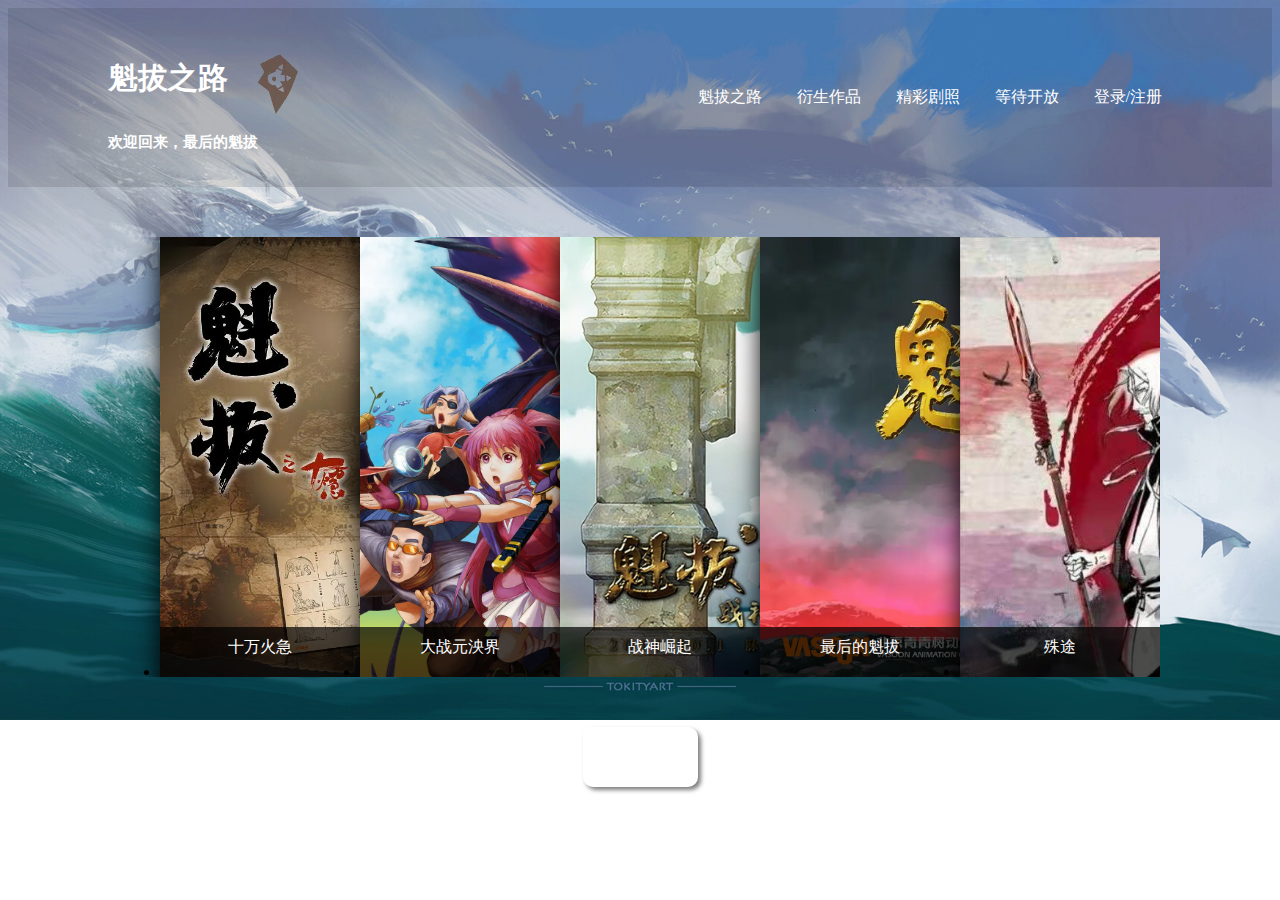
<file: 魁拔/index/index.html>
<!DOCTYPE html>
<html lang="en">
<head>
    <meta charset="UTF-8">
    <meta http-equiv="X-UA-Compatible" content="IE=edge">
    <meta name="viewport" content="width=device-width, initial-scale=1.0">
    <link rel="stylesheet" href="../css/index.css">
    <title>冲天槊</title>
</head>
<body>
  <!-- 导航栏 -->
  <header>
    <div class="navbar-box">
    <div class="nav-header">
    <p class="navbar-brand font-special"> 魁拔之路</p>
    <p class="navbar-brandE font-special"> 欢迎回来，最后的魁拔</p>
    </div>
    <p class="navbar-logo"><img src="../img/logo.png" alt="logo"></p>
    </div>
    <ul>
    <li><a href="魁拔之路.html">魁拔之路</a></li>
    <li><a href="衍生作品.html">衍生作品</a></li>
    <li><a href="精彩剧照.html">精彩剧照</a></li>
    <li><a href="等待开放.html">等待开放</a></li>
    <li><a href="登录.html">登录/注册</a></li>
    </ul>
  </header>

  <!-- 百叶窗展示 -->
    <ul class="box">
        <li>
          <a href="../index/等待开放.html"><img src="../img/index/魁拔一.jpg"></a>
          <div class="text">十万火急</div>
        </li>  
        <li>
          <a href="../index/等待开放.html"><img src="../img/index/魁拔2.jpg"></a>
          <div class="text">大战元泱界</div>
        </li>
        <li>
          <a href="../index/等待开放.html"><img src="../img/index/魁拔3.jpg"></a>
          <div class="text">战神崛起</div>
        </li>    
        <li>
          <a href="../index/等待开放.html"><img src="../img/index/魁拔41.jpg"></a>
          <div class="text">最后的魁拔</div>
        </li>  
        <li>
          <a href="../index/等待开放.html"><img src="../img/index/魁拔之殊途.jpg"></a>
          <div class="text">殊途</div>
        </li>  
    </ul>
    <div class="search">
        <a href="魁拔之路.html">search<span class="mask"></span></a>
    </div>
    
</body>
</html>
</file>
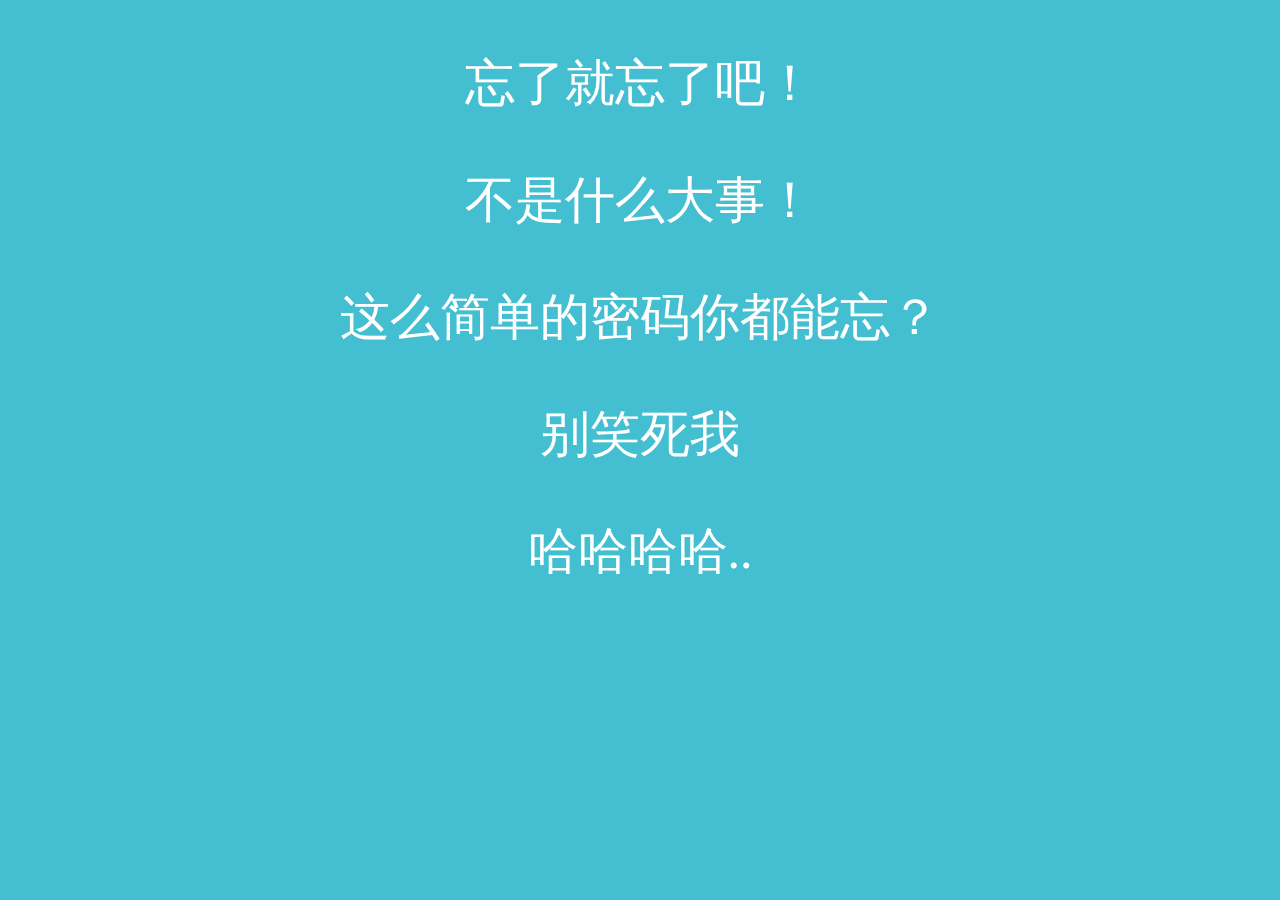
<file: 魁拔/index/忘记密码.html>
<!DOCTYPE html>
<html lang="en">
<head>
    <meta charset="UTF-8">
    <meta http-equiv="X-UA-Compatible" content="IE=edge">
    <meta name="viewport" content="width=device-width, initial-scale=1.0">
    <title>其实我没忘</title>
    <style>
        body{background: #44bfd2;}
        p{
        text-align: center;
        color: #fff;
        font-size: 50px;
    }
    </style>
</head>
<body>
    
    <p>忘了就忘了吧！</p>
    <p>不是什么大事！</p>
    <p>这么简单的密码你都能忘？</p>
    <p>别笑死我</p>
    <p>哈哈哈哈..</p>
    
</body>
</html>
</file>
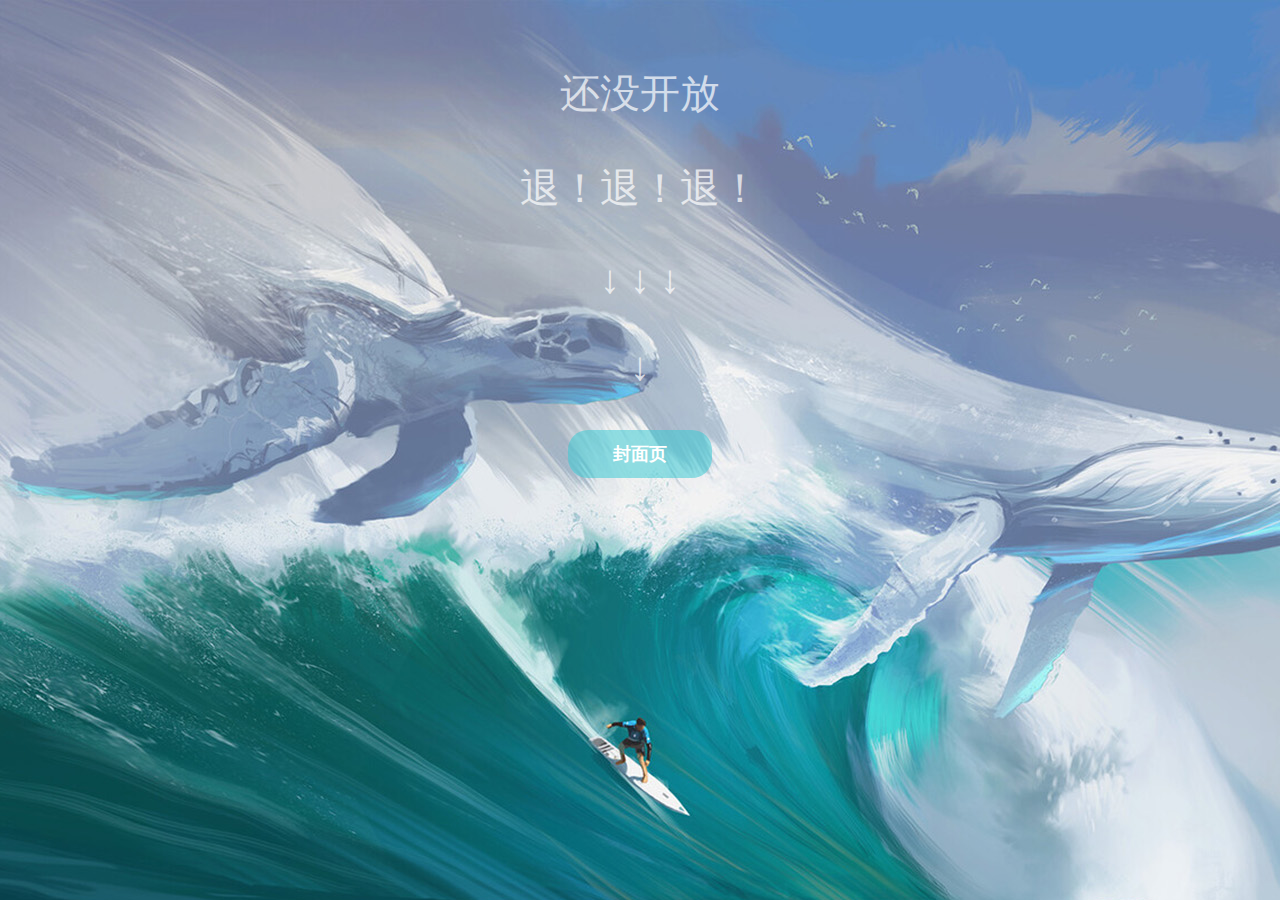
<file: 魁拔/index/等待开放.html>
<!DOCTYPE html>
<html lang="en">
<head>
    <meta charset="UTF-8">
    <meta http-equiv="X-UA-Compatible" content="IE=edge">
    <meta name="viewport" content="width=device-width, initial-scale=1.0">
    <title>还没好</title>
    <style>
        body{background-image: url(../img/index/bg.jpg);}
        p{
        color: #fff;
        text-align: center;
        font-size: 40px;
        opacity: 0.7;
        }
        div{text-align: center;}
        .gun {
        border-radius: 20px;
        border: 0px solid ;
        background: #38cad486;
        color: #fff;
        font-size: 18px;
        font-weight: bold;
        padding: 12px 45px;
}
    </style>
</head>
<body>
    <br>
    <p>还没开放</p>
    <p>退！退！退！</p>
    <p>↓ ↓ ↓</p>
    <p>↓</p>
    <div><input type="button" class="gun" value="封面页" onclick="window.location.href='./index.html'"/></div>
</body>
</html>
</file>
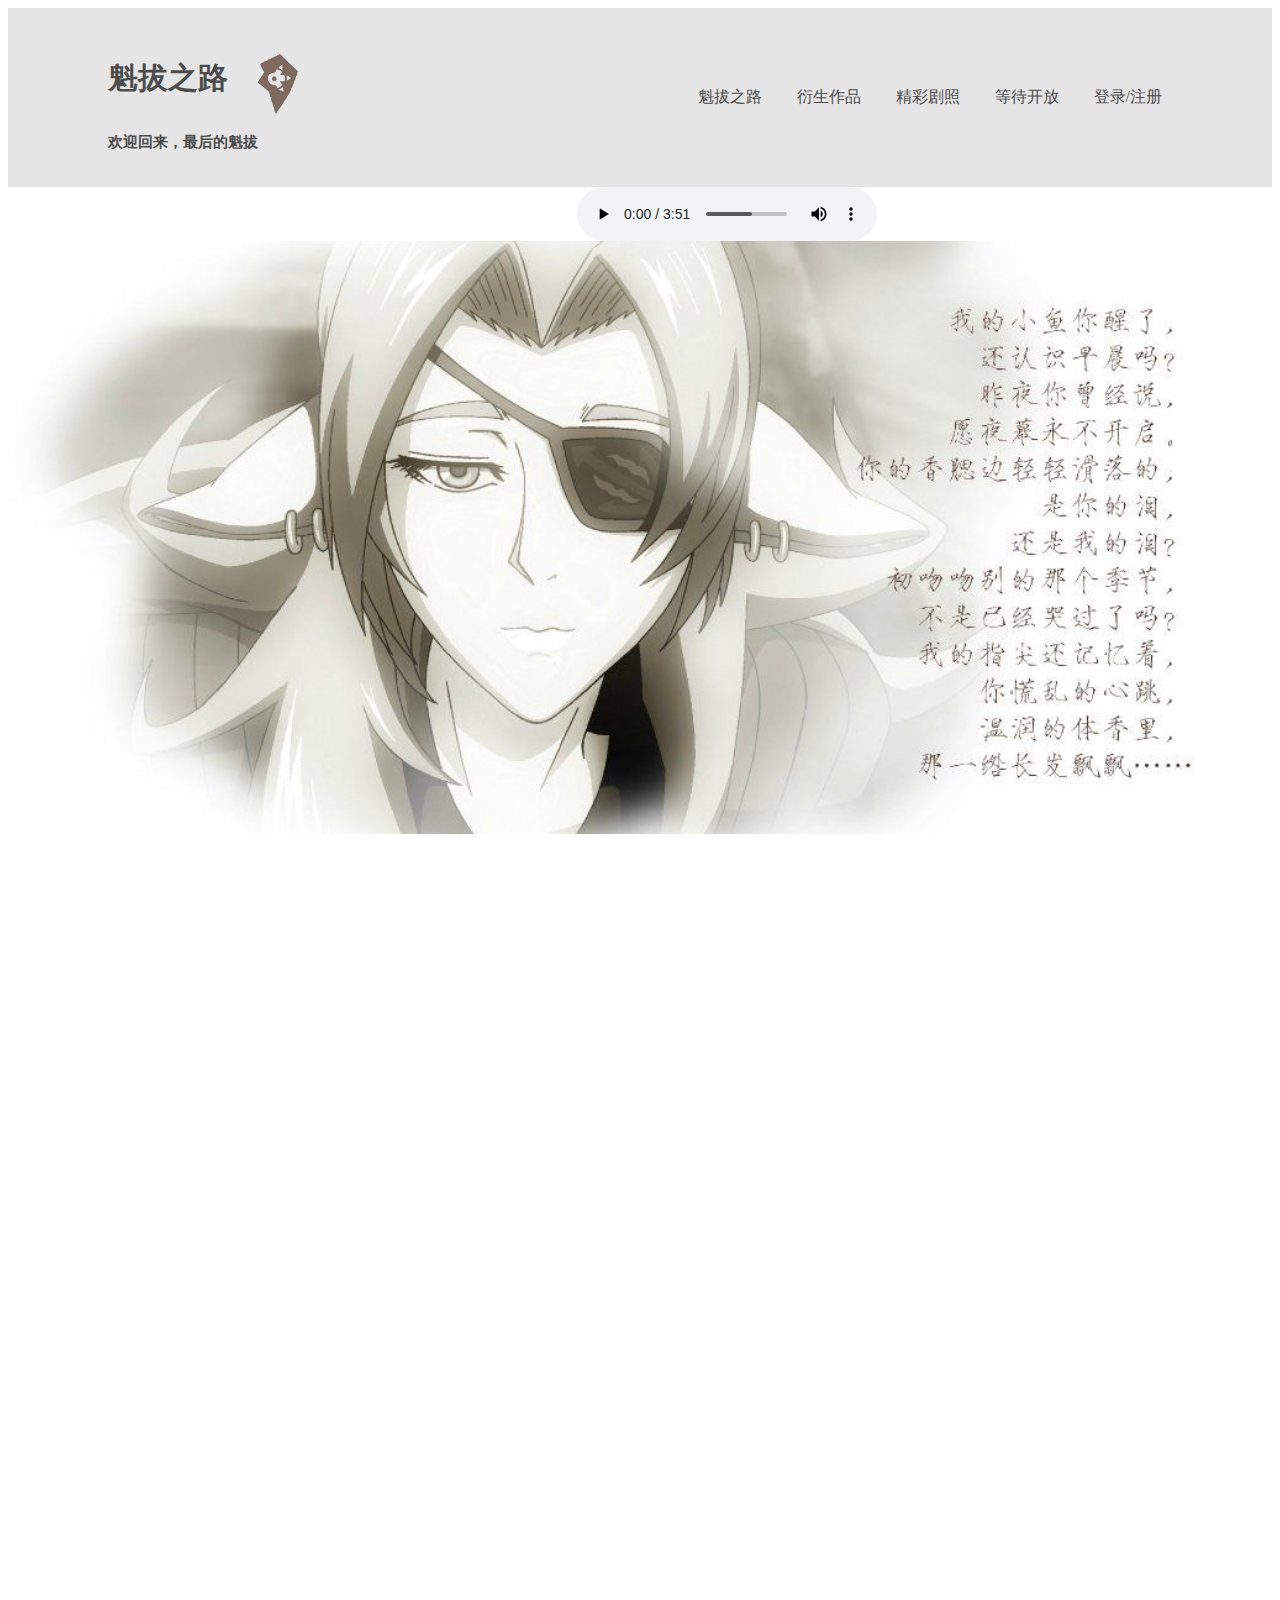
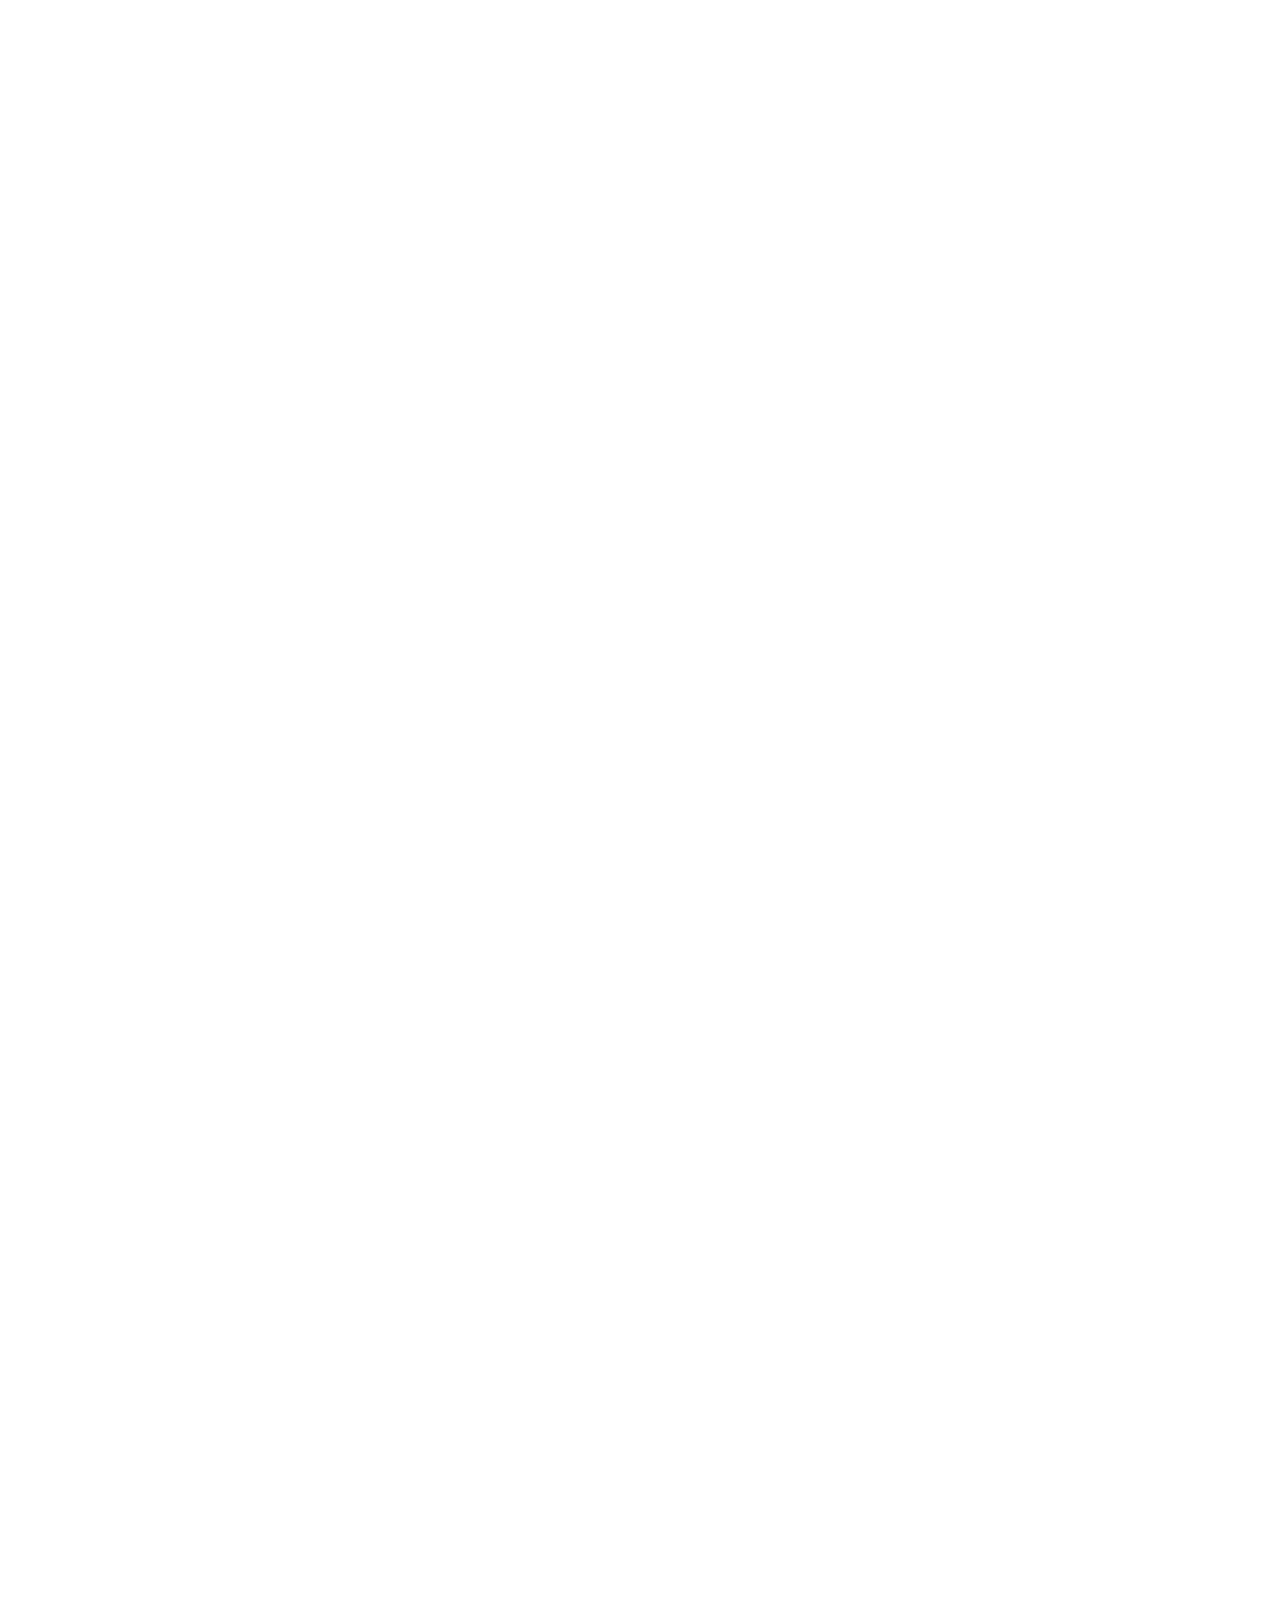
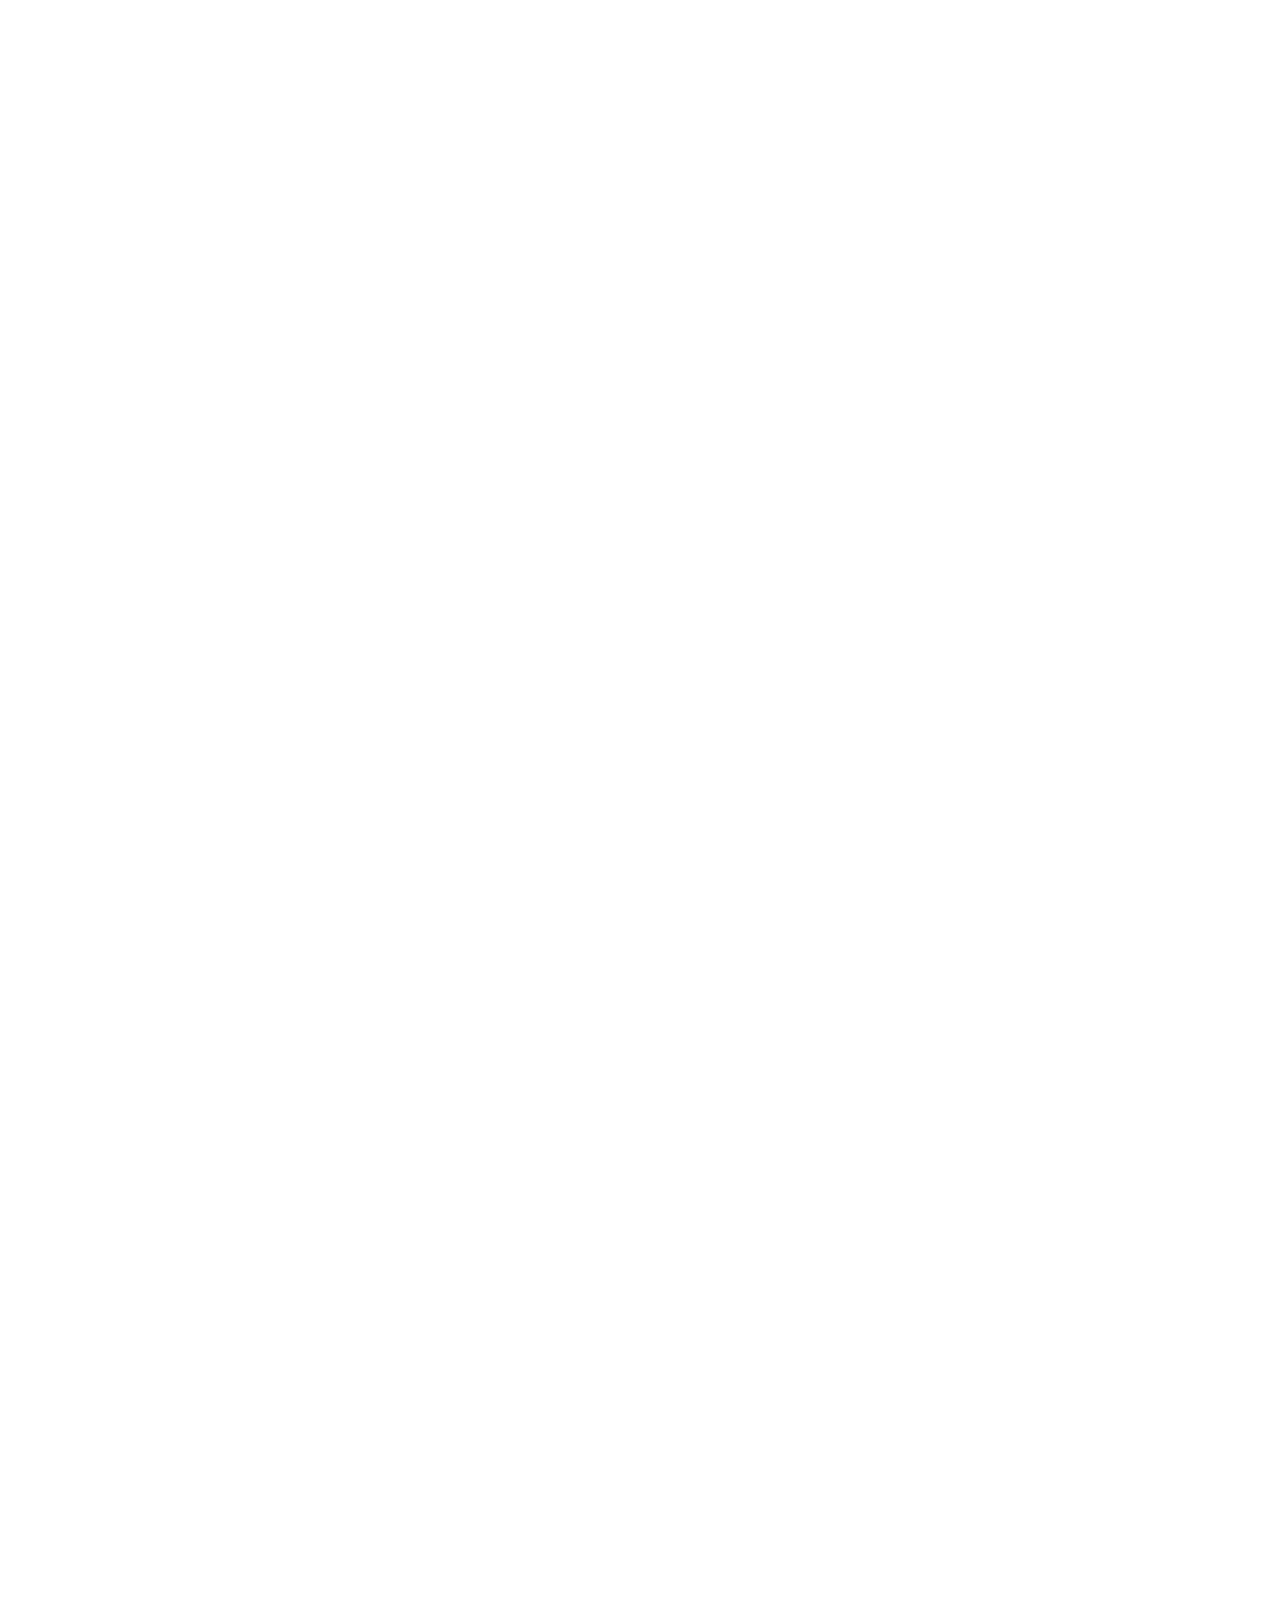
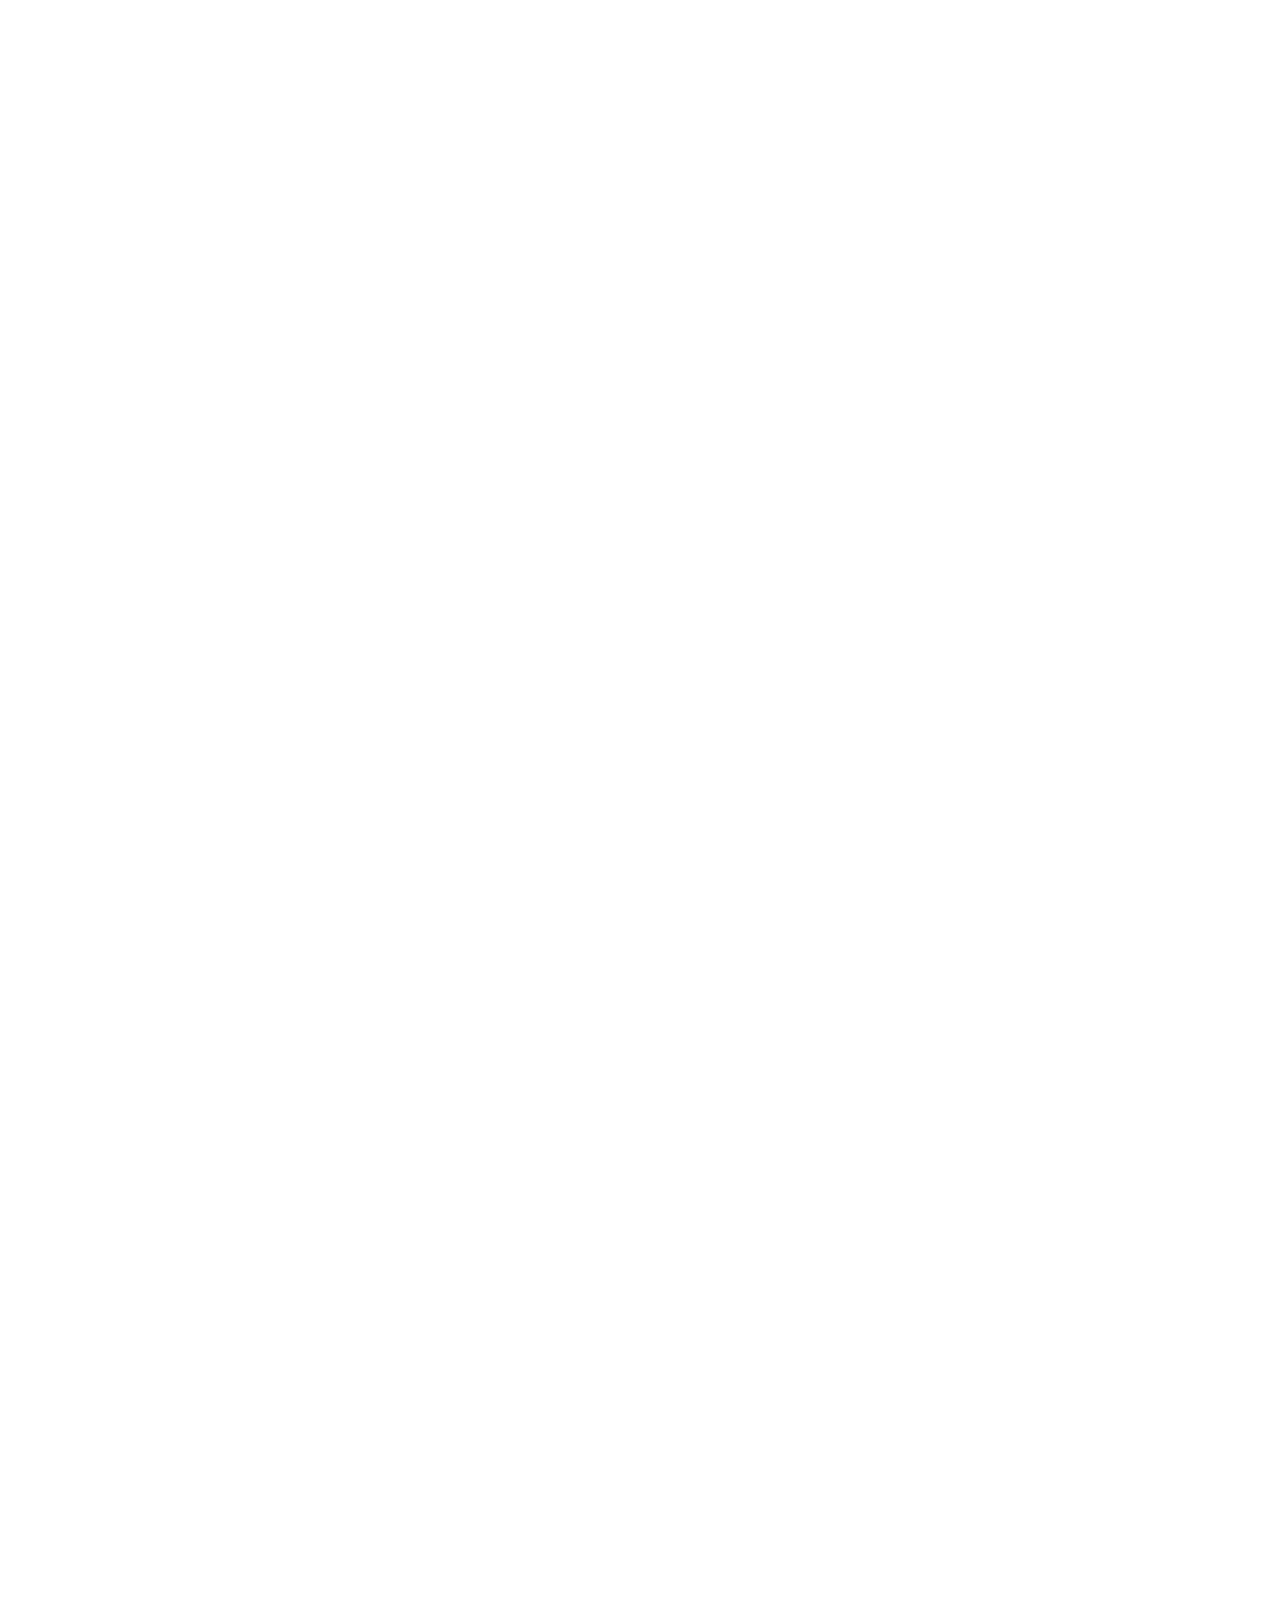
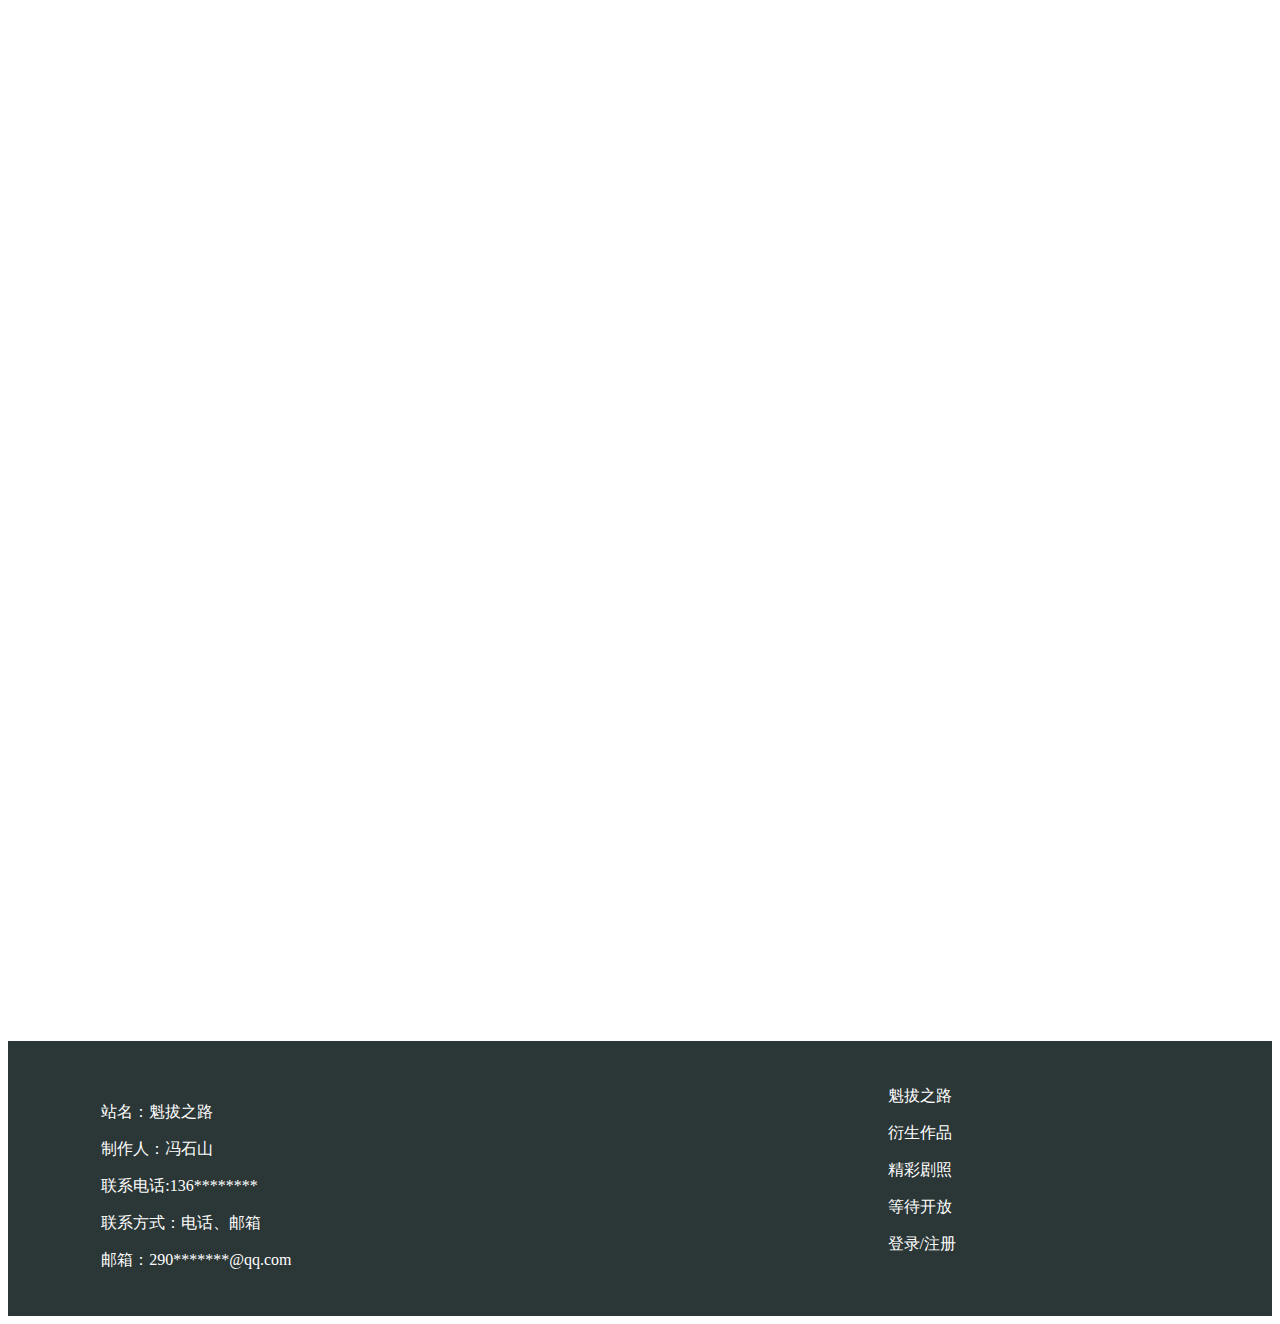
<file: 魁拔/index/精彩剧照.html>
<!DOCTYPE html>
<html lang="en">
<head>
    <meta charset="UTF-8">
    <meta http-equiv="X-UA-Compatible" content="IE=edge">
    <meta name="viewport" content="width=\, initial-scale=1.0">
    <link rel="stylesheet" href="../css/精彩剧照.css">
    <title>精彩剧照</title>

</head>
<body>
    <header>
      <div class="navbar-box">
      <div class="nav-header">
      <p class="navbar-brand font-special"> 魁拔之路</p>
      <p class="navbar-brandE font-special"> 欢迎回来，最后的魁拔</p>
      </div>
      <p class="navbar-logo"><img src="../img/logo.png" alt="logo"></p>
      </div>
      <ul>
      <li><a href="魁拔之路.html">魁拔之路</a></li>
      <li><a href="衍生作品.html">衍生作品</a></li>
      <li><a href="精彩剧照.html">精彩剧照</a></li>
      <li><a href="等待开放.html">等待开放</a></li>
      <li><a href="登录.html">登录/注册</a></li>
      </ul>
    </header>

    <audio autoplay="autoplay" loop="loop" preload="auto" controls src="../music/妖侠志.mp3" type="audio/ogg">
    </audio>
<div class="a">
    <section class="poetry"></section>
    <section class="g-img1">涡流岛</section>
    <section class="g-img2">谐脉阵</section>
    <section class="g-img3">脉兽</section>
    <section class="g-img4">一半的一半...的一半</section>
    <section class="g-img5">魁拔之敌</section>
    <section class="g-img6">向前！一直向前！</section>
    <section class="g-img7">冲天槊</section>
  </div>
    <footer>
      <div class="introduceL">
        <p class="intL1">站名：魁拔之路</p>
        <p class="intL2">制作人：冯石山</p>
        <p class="intL3">联系电话:136********</p>
        <p class="intL4">联系方式：电话、邮箱</p>
        <p class="intL5">邮箱：290*******@qq.com</p>
      </div>
      <div class="introduceR">
        <l class="intR1"><a href="魁拔之路.html">魁拔之路</a></p>
        <p class="intR1"><a href="衍生作品.html">衍生作品</a></p>
        <p class="intR1"><a href="精彩剧照.html">精彩剧照</a></p>
        <p class="intR1"><a href="待开放.html">等待开放</a></p>
        <p class="intR1"><a href="登录.html">登录/注册</a></p>
       </div>
  </footer>
  </body>
</html>
</file>
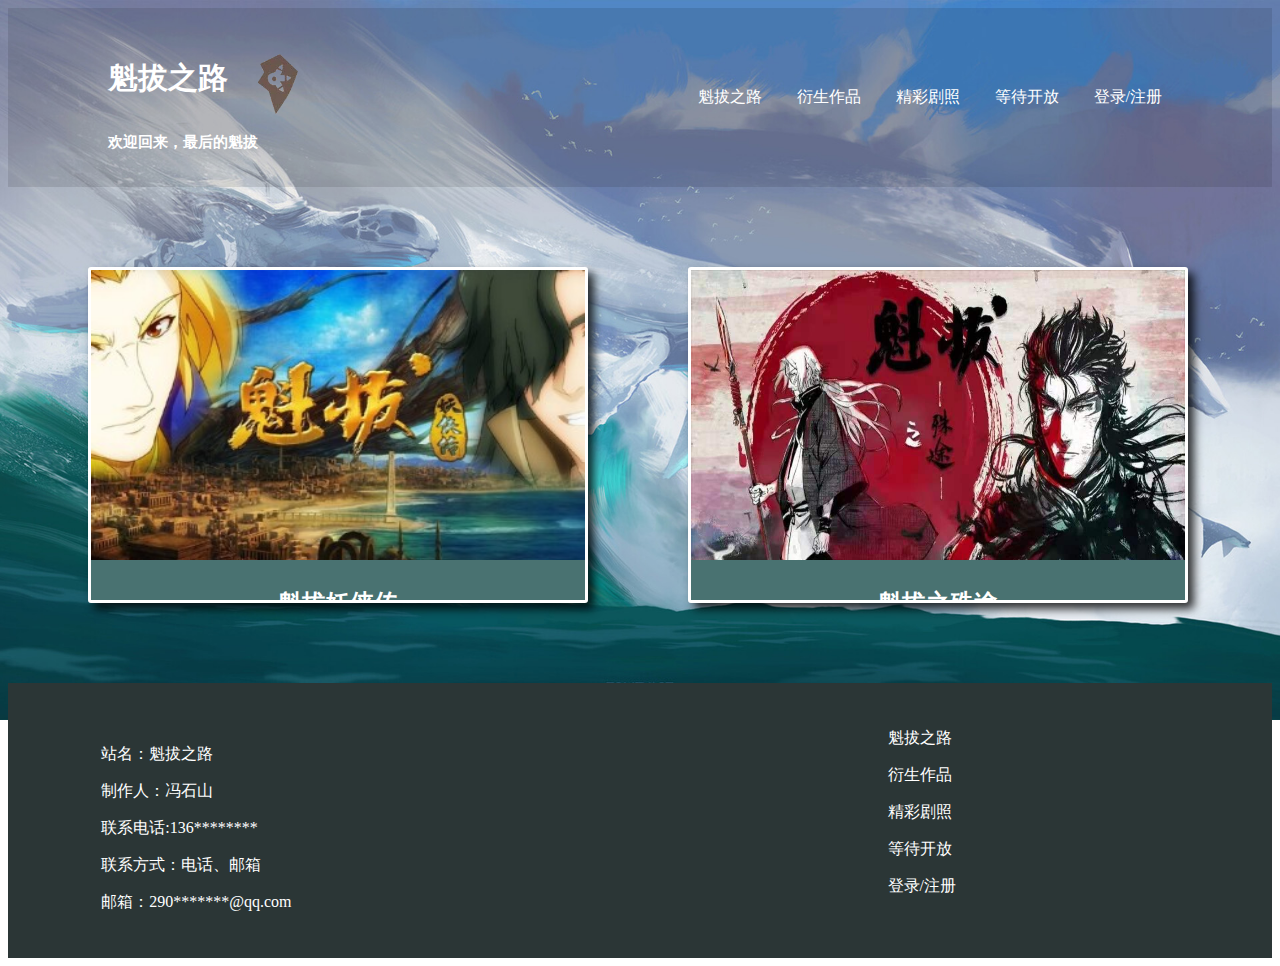
<file: 魁拔/index/衍生作品.html>
<!DOCTYPE html>
<html lang="en">
<head>
    <meta charset="UTF-8">
    <meta http-equiv="X-UA-Compatible" content="IE=edge">
    <meta name="viewport" content="width=device-width, initial-scale=1.0">
    <link rel="stylesheet" href="../css/衍生作品.css">
    <title>衍生作品</title>
</head>
<body>
  <header>
    <div class="navbar-box">
    <div class="nav-header">
    <p class="navbar-brand font-special"> 魁拔之路</p>
    <p class="navbar-brandE font-special"> 欢迎回来，最后的魁拔</p>
    </div>
    <p class="navbar-logo"><img src="../img/logo.png" alt="logo"></p>
    </div>
    <ul>
    <li><a href="魁拔之路.html">魁拔之路</a></li>
    <li><a href="衍生作品.html">衍生作品</a></li>
    <li><a href="精彩剧照.html">精彩剧照</a></li>
    <li><a href="等待开放.html">等待开放</a></li>
    <li><a href="登录.html">登录/注册</a></li>
    </ul>
  </header>

    <div class="container">
        <div class="card">
        <div class="img">
        <a href="等待开放.html">
        <img src="../img/衍生作品/妖侠传.jpg" width="257" height="182">
        </a>
        </div>
        <div class="content">
        <h2>魁拔妖侠传</h2>
        <p>&emsp;&emsp;在龙国，按照传统，魁拔复活之年至魁拔被消灭之日的全国军权应由王族移交给卡拉肖克家族执掌，这对卡拉肖克家族来说是复兴的机会，而对王族和另外三大家族而言却意味着退出统治舞台，于是，在魁拔纪年1661年，距离魁拔复活还有3年时，一系列你死我活的家族争斗就此展开。</p>
        </div>
        </div>
        <div class="card">
        <div class="img">
        <a href="等待开放.html">
        <img src="../img/衍生作品/魁拔之殊途.jpg" width="257" height="182">
        </a>
        </div>
        <div class="content">
        <h2>魁拔之殊途</h2>
        <p>&emsp;&emsp;故事发生在灵山，这里聚集着一群地界“没有希望”的人们。他们大多数穷凶极恶，被社会抛弃在灵山占地为王，第四代魁拔迷麟诞生于此。天界苦苦找寻魁拔无果，为了消灭魁拔，决心将灵山轰为平地。迷麟从困境中崛起，他的精神也一步步唤醒了灵山众人有血有肉的灵魂。迷麟率领灵山军横扫地界各国，与天为敌，成为一代君临天下的霸主。</p>
        </div>
        </div>
        <div class="card">
            <div class="img">
            <a href="等待开放.html">
            <img src="../img/衍生作品/幽弥狂.jpg" width="257" height="182">
            </a>
            </div>
            <div class="content">
            <h2>魁拔之幽弥狂</h2>
            <p>&emsp;&emsp;不好看、没介绍、毁童年...</p>
            </div>
            </div>
    </div>
    <footer>
      <div class="introduceL">
        <p class="intL1">站名：魁拔之路</p>
        <p class="intL2">制作人：冯石山</p>
        <p class="intL3">联系电话:136********</p>
        <p class="intL4">联系方式：电话、邮箱</p>
        <p class="intL5">邮箱：290*******@qq.com</p>
      </div>
      <div class="introduceR">
        <l class="intR1"><a href="魁拔之路.html">魁拔之路</a></p>
        <p class="intR1"><a href="衍生作品.html">衍生作品</a></p>
        <p class="intR1"><a href="精彩剧照.html">精彩剧照</a></p>
        <p class="intR1"><a href="待开放.html">等待开放</a></p>
        <p class="intR1"><a href="登录.html">登录/注册</a></p>
       </div>
  </footer>
</body>
</html>
</file>
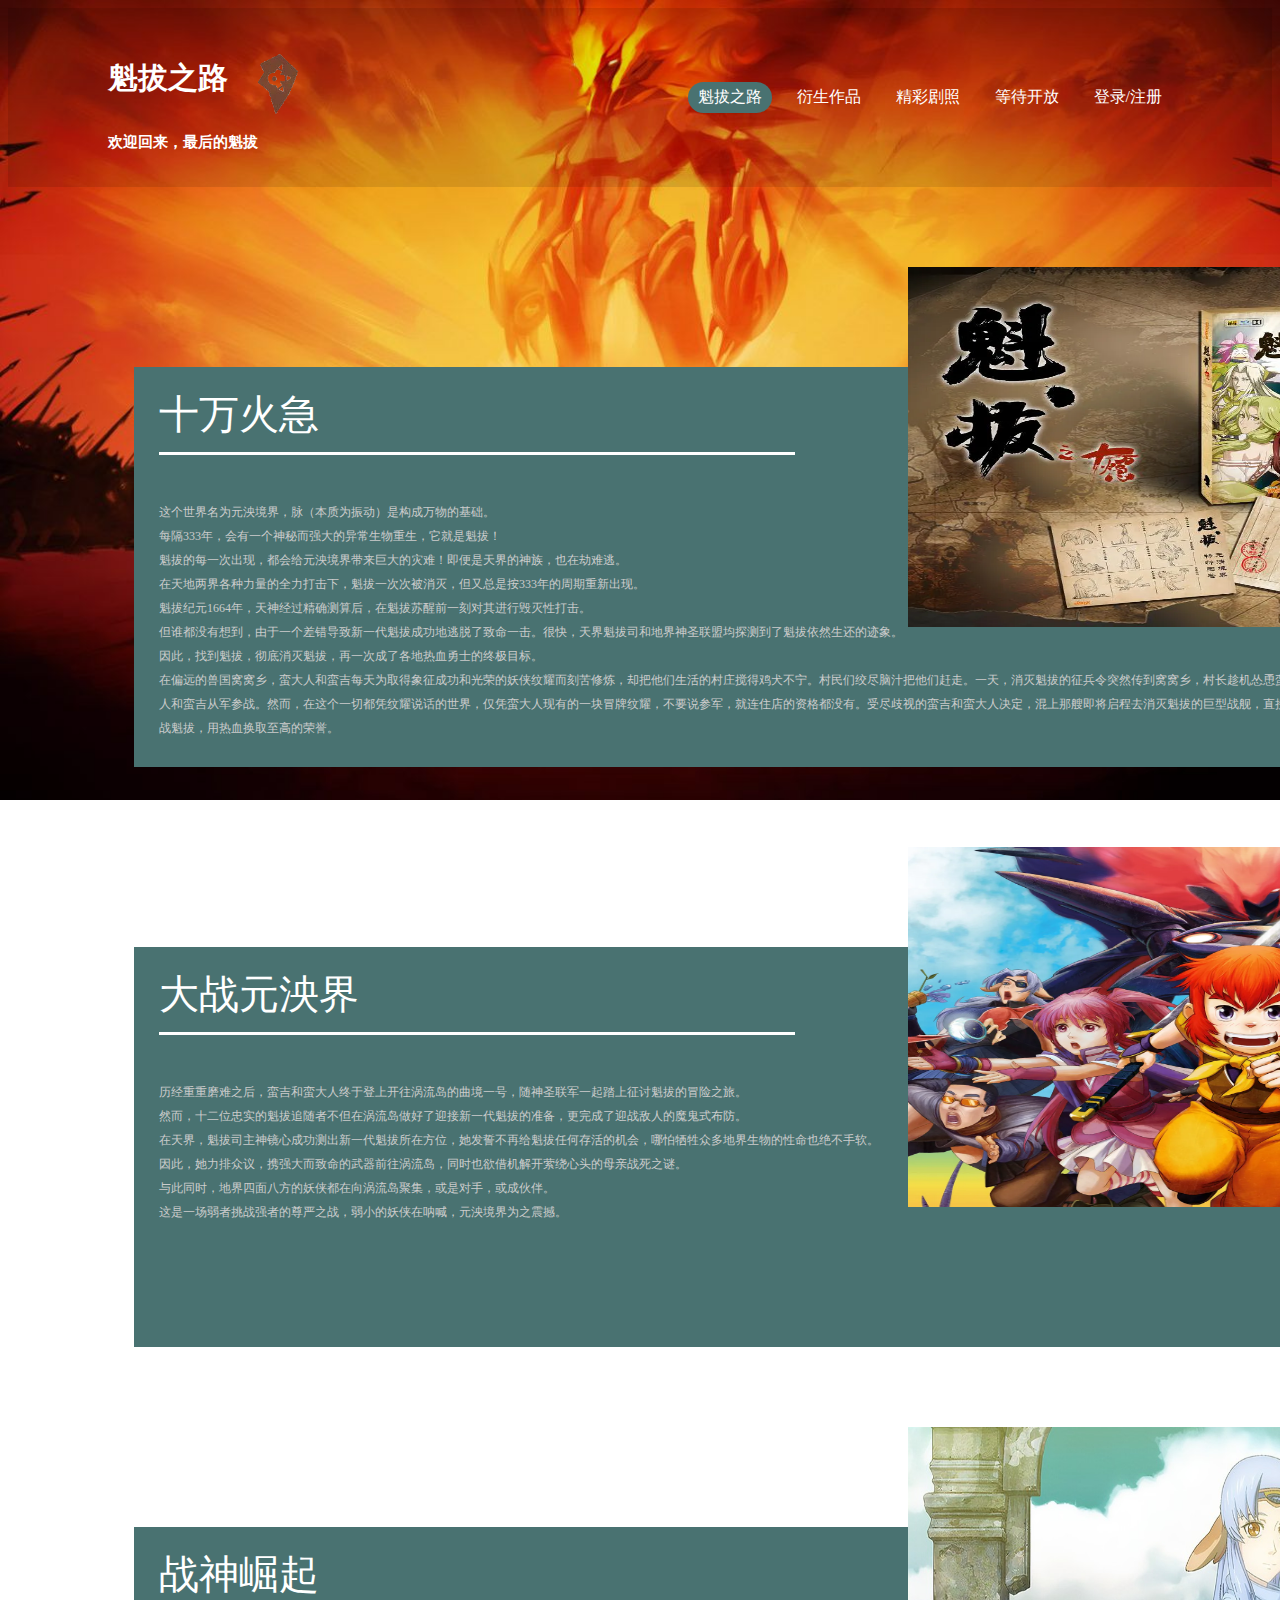
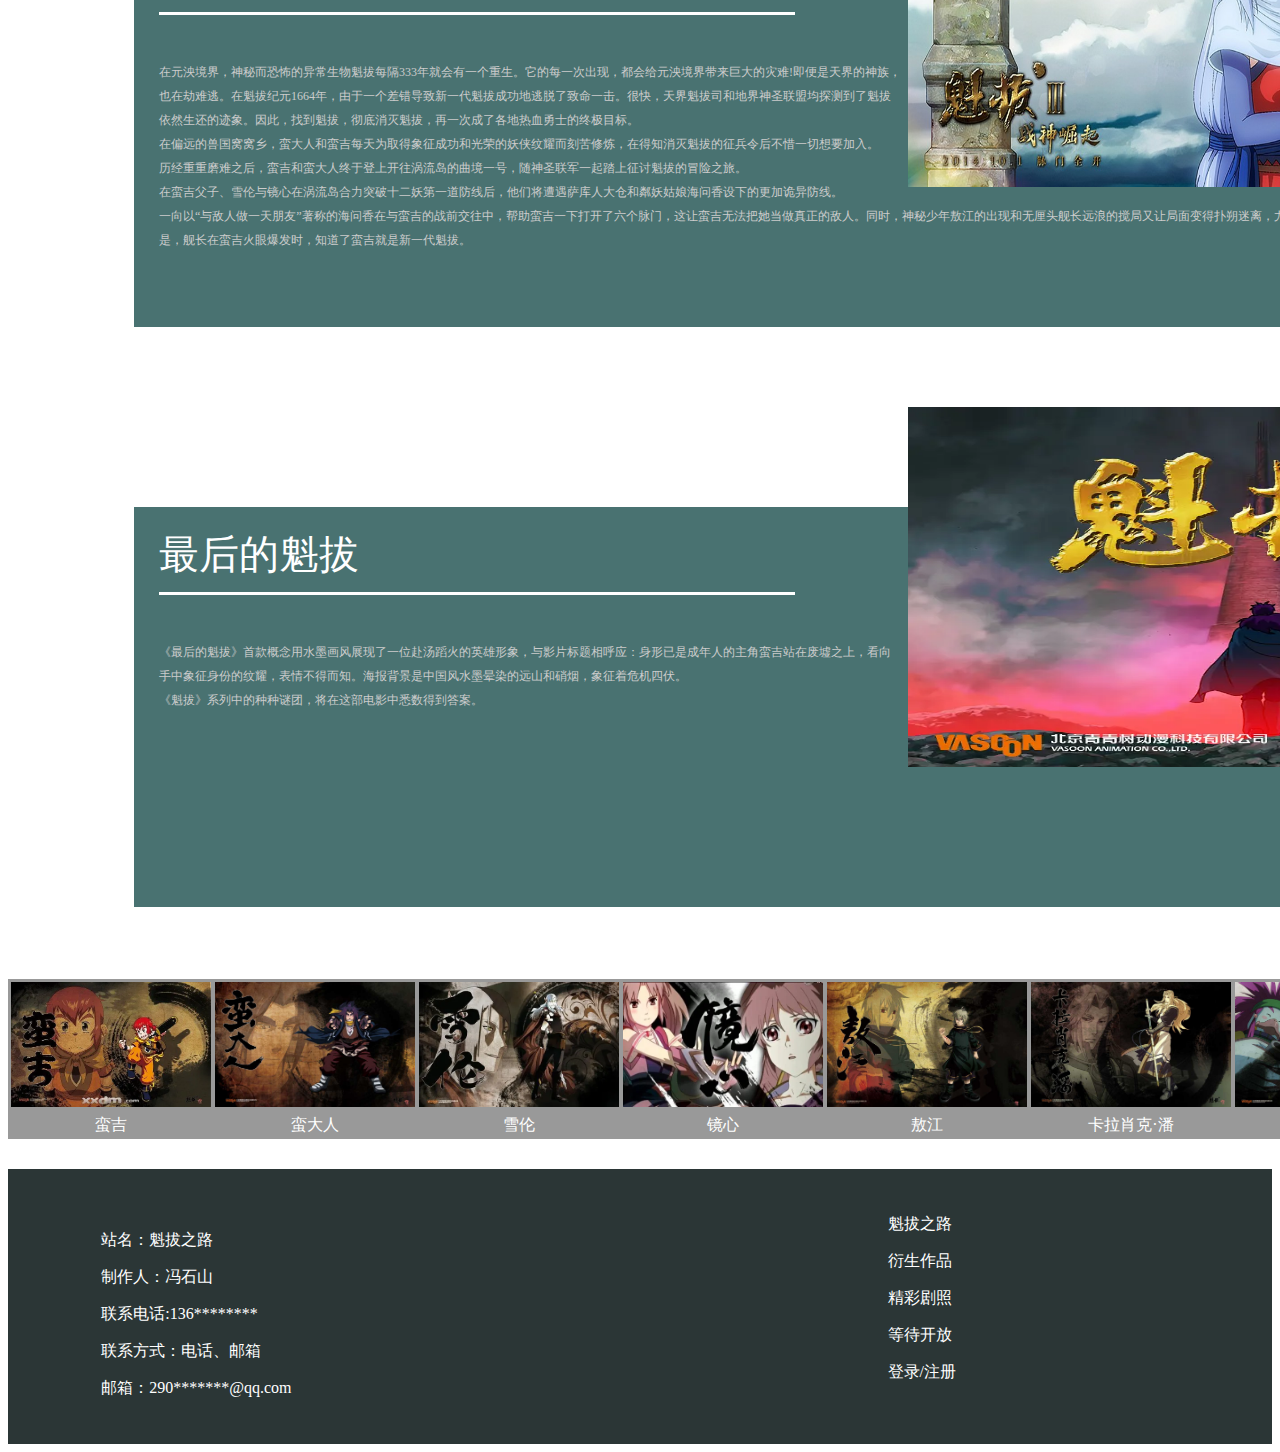
<file: 魁拔/index/魁拔之路.html>
<!DOCTYPE html>
<html lang="en">
<head>
    <meta charset="UTF-8">
    <meta http-equiv="X-UA-Compatible" content="IE=edge">
    <meta name="viewport" content="width=device-width, initial-scale=1.0">
    <title>魁拔之路</title>
    <link rel="stylesheet" href="../css/魁拔之路.css">
</head>
<body>
    <header>
    <div class="navbar-box">
    <div class="nav-header">
    <p class="navbar-brand font-special"> 魁拔之路</p>
    <p class="navbar-brandE font-special"> 欢迎回来，最后的魁拔</p>
    </div>
    <p class="navbar-logo"><img src="../img/logo.png" alt="logo"></p>
    </div>
    <ul>
    <li class="active"><a href="魁拔之路.html">魁拔之路</a></li>
    <li><a href="衍生作品.html">衍生作品</a></li>
    <li><a href="精彩剧照.html">精彩剧照</a></li>
    <li><a href="等待开放.html">等待开放</a></li>
    <li><a href="登录.html">登录/注册</a></li>
    </ul>
  </header>
    
    <div class="block-content"> 
        <div class="info-content">
              <p class="text_communist">十万火急</p>
              <p class="line"></p>
              <p class="text_content">这个世界名为元泱境界，脉（本质为振动）是构成万物的基础。<br>每隔333年，会有一个神秘而强大的异常生物重生，它就是魁拔！<br>魁拔的每一次出现，都会给元泱境界带来巨大的灾难！即便是天界的神族，也在劫难逃。<br>在天地两界各种力量的全力打击下，魁拔一次次被消灭，但又总是按333年的周期重新出现。<br>魁拔纪元1664年，天神经过精确测算后，在魁拔苏醒前一刻对其进行毁灭性打击。<br>但谁都没有想到，由于一个差错导致新一代魁拔成功地逃脱了致命一击。很快，天界魁拔司和地界神圣联盟均探测到了魁拔依然生还的迹象。<br>因此，找到魁拔，彻底消灭魁拔，再一次成了各地热血勇士的终极目标。<br>
在偏远的兽国窝窝乡，蛮大人和蛮吉每天为取得象征成功和光荣的妖侠纹耀而刻苦修炼，却把他们生活的村庄搅得鸡犬不宁。村民们绞尽脑汁把他们赶走。一天，消灭魁拔的征兵令突然传到窝窝乡，村长趁机怂恿蛮大人和蛮吉从军参战。然而，在这个一切都凭纹耀说话的世界，仅凭蛮大人现有的一块冒牌纹耀，不要说参军，就连住店的资格都没有。受尽歧视的蛮吉和蛮大人决定，混上那艘即将启程去消灭魁拔的巨型战舰，直接挑战魁拔，用热血换取至高的荣誉。
        </p>
        </div>
        <div class="info-imag">
        <img src="../img/魁拔之路/魁拔1.jpg" alt="晋城概况" class="info-photo">
        </div>
    </div>
    <div class="block-content"> 
        <div class="info-content">
              <p class="text_communist">大战元泱界</p>
              <p class="line"></p>
              <p class="text_content">历经重重磨难之后，蛮吉和蛮大人终于登上开往涡流岛的曲境一号，随神圣联军一起踏上征讨魁拔的冒险之旅。<br>然而，十二位忠实的魁拔追随者不但在涡流岛做好了迎接新一代魁拔的准备，更完成了迎战敌人的魔鬼式布防。<br>
                在天界，魁拔司主神镜心成功测出新一代魁拔所在方位，她发誓不再给魁拔任何存活的机会，哪怕牺牲众多地界生物的性命也绝不手软。<br>因此，她力排众议，携强大而致命的武器前往涡流岛，同时也欲借机解开萦绕心头的母亲战死之谜。<br>
                与此同时，地界四面八方的妖侠都在向涡流岛聚集，或是对手，或成伙伴。<br> 这是一场弱者挑战强者的尊严之战，弱小的妖侠在呐喊，元泱境界为之震撼。
        </p>
        </div>
        <div class="info-imag">
        <img src="../img/魁拔之路/魁拔2.jpg" alt="晋城概况" class="info-photo">
        </div>
    </div>
    <div class="block-content"> 
        <div class="info-content">
              <p class="text_communist">战神崛起</p>
              <p class="line"></p>
              <p class="text_content">在元泱境界，神秘而恐怖的异常生物魁拔每隔333年就会有一个重生。它的每一次出现，都会给元泱境界带来巨大的灾难!即便是天界的神族，<br>也在劫难逃。在魁拔纪元1664年，由于一个差错导致新一代魁拔成功地逃脱了致命一击。很快，天界魁拔司和地界神圣联盟均探测到了魁拔<br>依然生还的迹象。因此，找到魁拔，彻底消灭魁拔，再一次成了各地热血勇士的终极目标。<br>
                在偏远的兽国窝窝乡，蛮大人和蛮吉每天为取得象征成功和光荣的妖侠纹耀而刻苦修炼，在得知消灭魁拔的征兵令后不惜一切想要加入。<br>历经重重磨难之后，蛮吉和蛮大人终于登上开往涡流岛的曲境一号，随神圣联军一起踏上征讨魁拔的冒险之旅。<br>
                在蛮吉父子、雪伦与镜心在涡流岛合力突破十二妖第一道防线后，他们将遭遇萨库人大仓和粼妖姑娘海问香设下的更加诡异防线。<br>一向以“与敌人做一天朋友”著称的海问香在与蛮吉的战前交往中，帮助蛮吉一下打开了六个脉门，这让蛮吉无法把她当做真正的敌人。同时，神秘少年敖江的出现和无厘头舰长远浪的搅局又让局面变得扑朔迷离，尤其是，舰长在蛮吉火眼爆发时，知道了蛮吉就是新一代魁拔。
        </p>
        </div>
        <div class="info-imag">
        <img src="../img/魁拔之路/魁拔3.jpg" alt="晋城概况" class="info-photo">
        </div>
    </div>
    
    <div class="block-content"> 
        <div class="info-content">
              <p class="text_communist">最后的魁拔</p>
              <p class="line"></p>
              <p class="text_content">《最后的魁拔》首款概念用水墨画风展现了一位赴汤蹈火的英雄形象，与影片标题相呼应：身形已是成年人的主角蛮吉站在废墟之上，看向<br>手中象征身份的纹耀，表情不得而知。海报背景是中国风水墨晕染的远山和硝烟，象征着危机四伏。<br>
                《魁拔》系列中的种种谜团，将在这部电影中悉数得到答案。
        </p>
        </div>
        <div class="info-imag">
        <img src="../img/魁拔之路/魁拔41.jpg" alt="晋城概况" class="info-photo">
        </div>
    </div>
    <br>
    <br>
    <br>
    <br>

    <div class="figure">
        <table>
            <tr>
                <td><img src="../img/魁拔之路/蛮吉.jpg" alt="蛮吉" width="200" height="125"></td>
                <td><img src="../img/魁拔之路/蛮大人.jpg" alt="蛮大人" width="200" height="125"></td>
                <td><img src="../img/魁拔之路/雪伦.jpg" alt="雪伦" width="200" height="125"></td>
                <td><img src="../img/魁拔之路/镜心.jpg" alt="镜心" width="200" height="125"></td>
                <td><img src="../img/魁拔之路/敖江.jpg" alt="敖江" width="200" height="125"></td>
                <td><img src="../img/魁拔之路/卡拉肖克·潘.jpg" alt="卡拉肖克·潘" width="200" height="125"></td>
                <td><img src="../img/魁拔之路/公鸡泰.jpg" alt="公鸡泰" width="200" height="125"></td>
            </tr>
            <tr>
                <td><a href="#">蛮吉</a></td>
                <td><a href="#">蛮大人</a></td>
                <td><a href="#">雪伦</a></td>
                <td><a href="#">镜心</a></td>
                <td><a href="#">敖江</a></td>
                <td><a href="#">卡拉肖克·潘</a></td>
                <td><a href="#">公鸡泰</a></td>
            </tr>
        </table>
    </div>


    <footer>
        <div class="introduceL">
          <p class="intL1">站名：魁拔之路</p>
          <p class="intL2">制作人：冯石山</p>
          <p class="intL3">联系电话:136********</p>
          <p class="intL4">联系方式：电话、邮箱</p>
          <p class="intL5">邮箱：290*******@qq.com</p>
        </div>
        <div class="introduceR">
          <l class="intR1"><a href="魁拔之路.html">魁拔之路</a></p>
          <p class="intR1"><a href="衍生作品.html">衍生作品</a></p>
          <p class="intR1"><a href="精彩剧照.html">精彩剧照</a></p>
          <p class="intR1"><a href="待开放.html">等待开放</a></p>
          <p class="intR1"><a href="登录.html">登录/注册</a></p>
         </div>
    </footer>
</body>
</html>
</file>
<file: 魁拔/css/index.css>
body{background-image: url(../img/index/bg.jpg);
    background-attachment: fixed;
	background-size: 100%;
	background-repeat: no-repeat;
}

header {
    right: 0;
    width: 100%;
    z-index: 10;
    padding: 20px 100px;
    box-sizing: border-box;
    display: flex;
    justify-content: space-between;
    align-items: center;
    color: #fff;
    overflow: hidden;
	background-color:rgba(0, 0, 0, 0.1);
}
.nav-header {
    display: flex;
    flex-direction: column;
}
.navbar-box{
	display: flex;
	justify-content: space-around;
}
.navbar-logo img{
	height: 60px;
	width: 40px;
	display: flex;
	margin-top: 10px;
	opacity: 0.8;
}
.navbar-brand {
	font-family:"宋体";
    font-size: 30px;
    font-weight: bold;
	height:30px;
	color:#FFF;
}
.navbar-brandE {
	font-family:"Times New Roman";
    font-size: 15px;
	font-weight:700;
	text-align: center;
}
.font-special {
    font-family: 宋体, 新宋体, sans-serif;
}
header ul {
    list-style: none;
    display: flex;
    justify-content: center;
    align-items: center;
}
header ul li {
    font-weight: 400;
    margin-left: 15px;
    transition: all .5s linear;/*元素过渡*/
    padding: 5px 10px;
    border-radius: 20px;
}

header ul li:hover {
    background: #497271;
    color: #2b1055;
}

header ul li.active {
    background:#497271;
    color: #2b1055;
}
a:link,a:visited{
	color:#FFF;
	text-decoration:none;
}


.box{
	width:1000px;
	height:440px;
	margin:50px auto;
	border:0 solid #FFF;
	overflow:hidden;
	background-color:rgba(255, 255, 255, 0);
}
.box img{
	height: 440px;
}
.box li{
	float:left;
	position:relative;
	width:200px;
	height:470px;
	box-shadow:0 0 25px #000000;
	transition:all 0.5s;
}
.box li .text{
	position:absolute;/*通过绝对定位使文字与图片紧密结合在一起*/
	left:0;
	bottom:0;
	font-size:16px;
	color:#FFF;
	width:100%;
	height:80px;
	text-align:center;
	line-height:40px;
	background:#000;
	background-color:rgba(0,0,0,0.7);
}

/*hover属性用于匹配用户使用鼠标指针滑过的元素*/
.box:hover li{
	width:125px;
}
.box li:hover{
	width:500px;
}


.search{
	font-size:25px;
	color:#FFF;
	background:linear-gradient(
	to right bottom,
	rgba(255,255,255,0.6),
	rgba(255,255,255,0.1)
	);
	border-radius:10px;/*设置边角半圆半径的大小*/
	height:20px;
	line-height:20px;
	width:75px;
	text-align:center;
	margin:0 auto;
	padding:20px;
	box-shadow:rgba(0,0,0,0.5) 3px 3px 4px;
	position:relative;
}
.search a{
	text-decoration:none;
	color:#FFF;
}
.mask{
	position:absolute;
	display:block;
	height:0;
	background-color:#FFF;
	opacity:1;
	width:0;
	left:50%;
	top:50%;
	border-radius:50%;
}
</file>
<file: 魁拔/css/精彩剧照.css>
header {
    right: 0;
    width: 100%;
    z-index: 10;
    padding: 20px 100px;
    box-sizing: border-box;
    display: flex;
    justify-content: space-between;
    align-items: center;
    color: rgb(76, 76, 76);
    overflow: hidden;
	background-color:rgba(0, 0, 0, 0.1);
}
.nav-header {
    display: flex;
    flex-direction: column;
}
.navbar-box{
	display: flex;
	justify-content: space-around;
}
.navbar-logo img{
	height: 60px;
	width: 40px;
	display: flex;
	margin-top: 10px;
	opacity: 0.8;
}
.navbar-brand {
	font-family:"宋体";
    font-size: 30px;
    font-weight: bold;
	height:30px;
	color: rgb(76, 76, 76);
}
.navbar-brandE {
	font-family:"Times New Roman";
    font-size: 15px;
	font-weight:700;
	text-align: center;
}
.font-special {
    font-family: 宋体, 新宋体, sans-serif;
}
header ul {
    list-style: none;
    display: flex;
    justify-content: center;
    align-items: center;
}
header ul li {
    font-weight: 400;
    margin-left: 15px;
    transition: all .5s linear;/*元素过渡*/
    padding: 5px 10px;
    border-radius: 20px;
}

header ul li:hover {
    background: #497271;
    color: #2b1055;
}

header ul li.active {
    background:#497271;
    color: #2b1055;
}
a:link,a:visited{
	color: rgb(76, 76, 76);
	text-decoration:none;
}

audio{
    display: block;
    background: rgb(255, 255, 255);
    margin:0 45% 0 ;
}

section {
    height: 100vh;
    color:#FFF;
    font-size: 20vh;
}
.a{
    font-family: 宋体;
    line-height: 100vh;
	text-align: center;
}
.poetry{
    background-image: url(../img/精彩剧照/花痴诗.jpg);
    background-size: 100%;
	background-repeat: no-repeat;
}
.g-img1 {
    background-image:url(../img/精彩剧照/涡流岛.jpg);
    background-attachment: fixed;
    background-size: cover;
    background-position: center center;
}
.g-img2 {
    background-image:url(../img/精彩剧照/谐脉阵.jpg);
    background-attachment: fixed;
    background-size: cover;
    background-position: center center;
}
.g-img3 {
    background-image:url(../img/精彩剧照/脉兽.jpg);
    background-attachment: fixed;
    background-size: cover;
    background-position: center center;
}
.g-img4 {
    background-image:url(../img/精彩剧照/一半的一半...的一半.jpg);
    background-attachment: fixed;
    background-size: cover;
    background-position: center center;
}
.g-img5 {
    background-image:url(../img/精彩剧照/魁拔之敌.jpg);
    background-attachment: fixed;
    background-size: cover;
    background-position: center center;
}
.g-img6{
    background-image:url(../img/精彩剧照/向前！一直向前！.jpg);
    background-attachment: fixed;
    background-size: cover;
    background-position: center center;
}
.g-img7{
    background-image:url(../img/精彩剧照/冲天槊.jpg);
    background-attachment: fixed;
    background-size: cover;
    background-position: center center;
}



footer{
    background-color: rgb(43, 54, 54);
    display: flex;
    justify-content: space-around;
}
.introduceL{
    margin-top: 5vh;
    margin-bottom: 3vh;
    margin-left:-16vw;
}
.introduceR{
    margin-top: 5vh;
    margin-bottom: 5vh;
    margin-right:2vh;
	text-decoration:none;
}
.introduceL p{
    color:white;
}

.introduceR a{
    color:white;
}
.introduceR a:link,introduceR a:visited{
	color:#FFF;
	text-decoration:none;
}
.introduceR a:hover{
	color:#497271;
}
</file>
<file: 魁拔/css/衍生作品.css>
body{background-image: url(../img/衍生作品/bg.jpg);
    background-attachment: fixed;
	background-size: 100%;
	background-repeat: no-repeat;
}
header {
    right: 0;
    width: 100%;
    z-index: 10;
    padding: 20px 100px;
    box-sizing: border-box;
    display: flex;
    justify-content: space-between;
    align-items: center;
    color: #fff;
    overflow: hidden;
	background-color:rgba(0, 0, 0, 0.1);
}
.nav-header {
    display: flex;
    flex-direction: column;
}
.navbar-box{
	display: flex;
	justify-content: space-around;
}
.navbar-logo img{
	height: 60px;
	width: 40px;
	display: flex;
	margin-top: 10px;
	opacity: 0.8;
}
.navbar-brand {
	font-family:"宋体";
    font-size: 30px;
    font-weight: bold;
	height:30px;
	color:#FFF;
}
.navbar-brandE {
	font-family:"Times New Roman";
    font-size: 15px;
	font-weight:700;
	text-align: center;
}
.font-special {
    font-family: 宋体, 新宋体, sans-serif;
}
header ul {
    list-style: none;
    display: flex;
    justify-content: center;
    align-items: center;
}
header ul li {
    font-weight: 400;
    margin-left: 15px;
    transition: all .5s linear;/*元素过渡*/
    padding: 5px 10px;
    border-radius: 20px;
}

header ul li:hover {
    background: #497271;
    color: #2b1055;
}

header ul li.active {
    background:#497271;
    color: #2b1055;
}
a:link,a:visited{
	color:#FFF;
	text-decoration:none;
}



.container{
	width:1800px;
	display:flex;
	align-items:center;
	padding:30px;
	border-radius:10px;
}
.card{
	position:relative;
	width:500px;
	height:330px;
	background:#497271;
	border-radius:3px;
	cursor:pointer;
	box-shadow:6px 6px 10px rgba(0,0,0,0.8);
	transition:0.3s all;
	overflow:hidden;
	margin:50px;
	border:3px #FFFFFF solid;
}
.img{
	position:absolute;
	width:100%;
	height:300px;
	overflow:hidden;
	top:0;
	left:0;
}
.img img{
	width:100%;
	height:100%;
	transition:all 0.5s;
}
.card:hover .img img{
	transform:scale(1.2);
	filter:blur(1px);/*模糊效果*/
}
.content{
	position: absolute;
	bottom: -200px;/*位置下调*/
	width: 100%;
	transition: 0.5s;
	background: #497271;
	height: 240px;
	left: 0px;
}
.card:hover .content{
	bottom:0px;/*位置回调*/
}
.content h2{
	font-family: 宋体, 新宋体, sans-serif;
	color:#FFF;
	text-align:center;
	line-height:45px;
}
.content p{
	padding:0 30px;
	font-family: 宋体, 新宋体, sans-serif;
	font-size:16px;
	line-height:20px;
	color:#FFF;
	margin:10px;
	font-weight:700;
}


footer{
    background-color: rgb(43, 54, 54);
    display: flex;
    justify-content: space-around;
}
.introduceL{
    margin-top: 5vh;
    margin-bottom: 3vh;
    margin-left:-16vw;
}
.introduceR{
    margin-top: 5vh;
    margin-bottom: 5vh;
    margin-right:2vh;
	text-decoration:none;
}
.introduceL p{
    color:white;
}

.introduceR a{
    color:white;
}
.introduceR a:link,introduceR a:visited{
	color:#FFF;
	text-decoration:none;
}
.introduceR a:hover{
	color:#497271;
}
</file>
<file: 魁拔/css/魁拔之路.css>
body{background-image: url(../img/魁拔之路/bg.jpg);
    background-attachment: fixed;
    background-size: 100%;
	background-repeat: no-repeat;
}

header {
    right: 0;
    width: 100%;
    z-index: 10;
    padding: 20px 100px;
    box-sizing: border-box;
    display: flex;
    justify-content: space-between;
    align-items: center;
    color: #fff;
    overflow: hidden;
	background-color:rgba(0, 0, 0, 0.1);
    margin: auto;
}
.nav-header {
    display: flex;
    flex-direction: column;
}
.navbar-box{
	display: flex;
	justify-content: space-around;
}
.navbar-logo img{
	height: 60px;
	width: 40px;
	display: flex;
	margin-top: 10px;
    opacity: 0.8;
}
.navbar-brand {
	font-family:"宋体";
    font-size: 30px;
    font-weight: bold;
	height:30px;
	color:#FFF;
}
.navbar-brandE {
	font-family:"Times New Roman";
    font-size: 15px;
	font-weight:700;
	text-align: center;
}
.font-special {
    font-family: 宋体, 新宋体, sans-serif;
}
header ul {
    list-style: none;
    display: flex;
    justify-content: center;
    align-items: center;
}
header ul li {
    font-weight: 400;
    margin-left: 15px;
    transition: all .5s linear;/*元素过渡*/
    padding: 5px 10px;
    border-radius: 20px;
}

header ul li:hover {
    background: #497271;
    color: #2b1055;
}

header ul li.active {
    background:#497271;
    color: #2b1055;
}
a:link,a:visited{
	color:#FFF;
	text-decoration:none;
}

* {box-sizing: border-box;}
.block-content{
    height: 580px;
	background-color:rgba(0, 0, 0, 0);
}

.info-content {
    background-color: #497271;
    width: 1200px;
    height: 400px;
    margin: 20vh 14vh;
    justify-content: space-around;/* 均匀排列每个元素周围分配相同的空间 */
    align-items: center;
	position:absolute;
}

.block-content p {
    margin: 25px 25px 25px 25px;
}

.text_communist {/* 卡片头 */
    color: white;
    font-size: 40px;
    margin-top: -20px;
    position: relative;
    top: -5px;
	z-index:99;
}

.text_content {/* 卡片主体 */
    color: #ccc;
    font-size: 12px;
    line-height: 2;
	z-index:99;
}

p.line {
    background-color: white;
    height: 3px;
    margin: 0 25px;
    position: relative;
    top: -5%;
    width: 53%;
}

img.info-photo {
	width:80vh ;
    height: 40vh;
    margin-left:900px;
	margin-top:80px;
	position:absolute;
	z-index:6;
}



table{
    margin:auto;
    margin-bottom: 30px;
	background-color:rgba(0, 0, 0, 0.4);
    
}
tr td{
    text-align: center;
}





.beautiful{
	margin:40px;
	background-color:rgba(0, 0, 0, 0.4);
}
.blockone-bottom{
	background-color:rgba(0, 0, 0, 0.4);
	height: 80px;
	/*border:1px solid #FFF ;*/
	 	}
.blockone-bottom>li{
	width: 195px;
	height: 96px;
	float: left;
	margin-left: 12px;
	margin-bottom: 10px;
	list-style:none;
}
.blockone-bottom>li a{
	width: 96px;
	height: 30px;
	line-height: 30px;
	background:  #497271;
	color:#FFF;
	border-radius: 0 0 6px 0;
	box-shadow: 0 2px 2px #FFFFFF;
}
.blockone-bottom>li a:hover{
	width: 96px;
	height: 30px;
	line-height: 30px;
	background:  #497271;
	color:#FFF;
	border-radius: 0 0 6px 0;
	box-shadow: 0 2px 2px #666;
}





footer{
    background-color: rgb(43, 54, 54);
    display: flex;
    justify-content: space-around;
}
.introduceL{
    margin-top: 5vh;
    margin-bottom: 3vh;
    margin-left:-16vw;
}
.introduceR{
    margin-top: 5vh;
    margin-bottom: 5vh;
    margin-right:2vh;
	text-decoration:none;
}
.introduceL p{
    color:white;
}

.introduceR a{
    color:white;
}
.introduceR a:link,introduceR a:visited{
	color:#FFF;
	text-decoration:none;
}
.introduceR a:hover{
	color:#497271;
}
</file>
